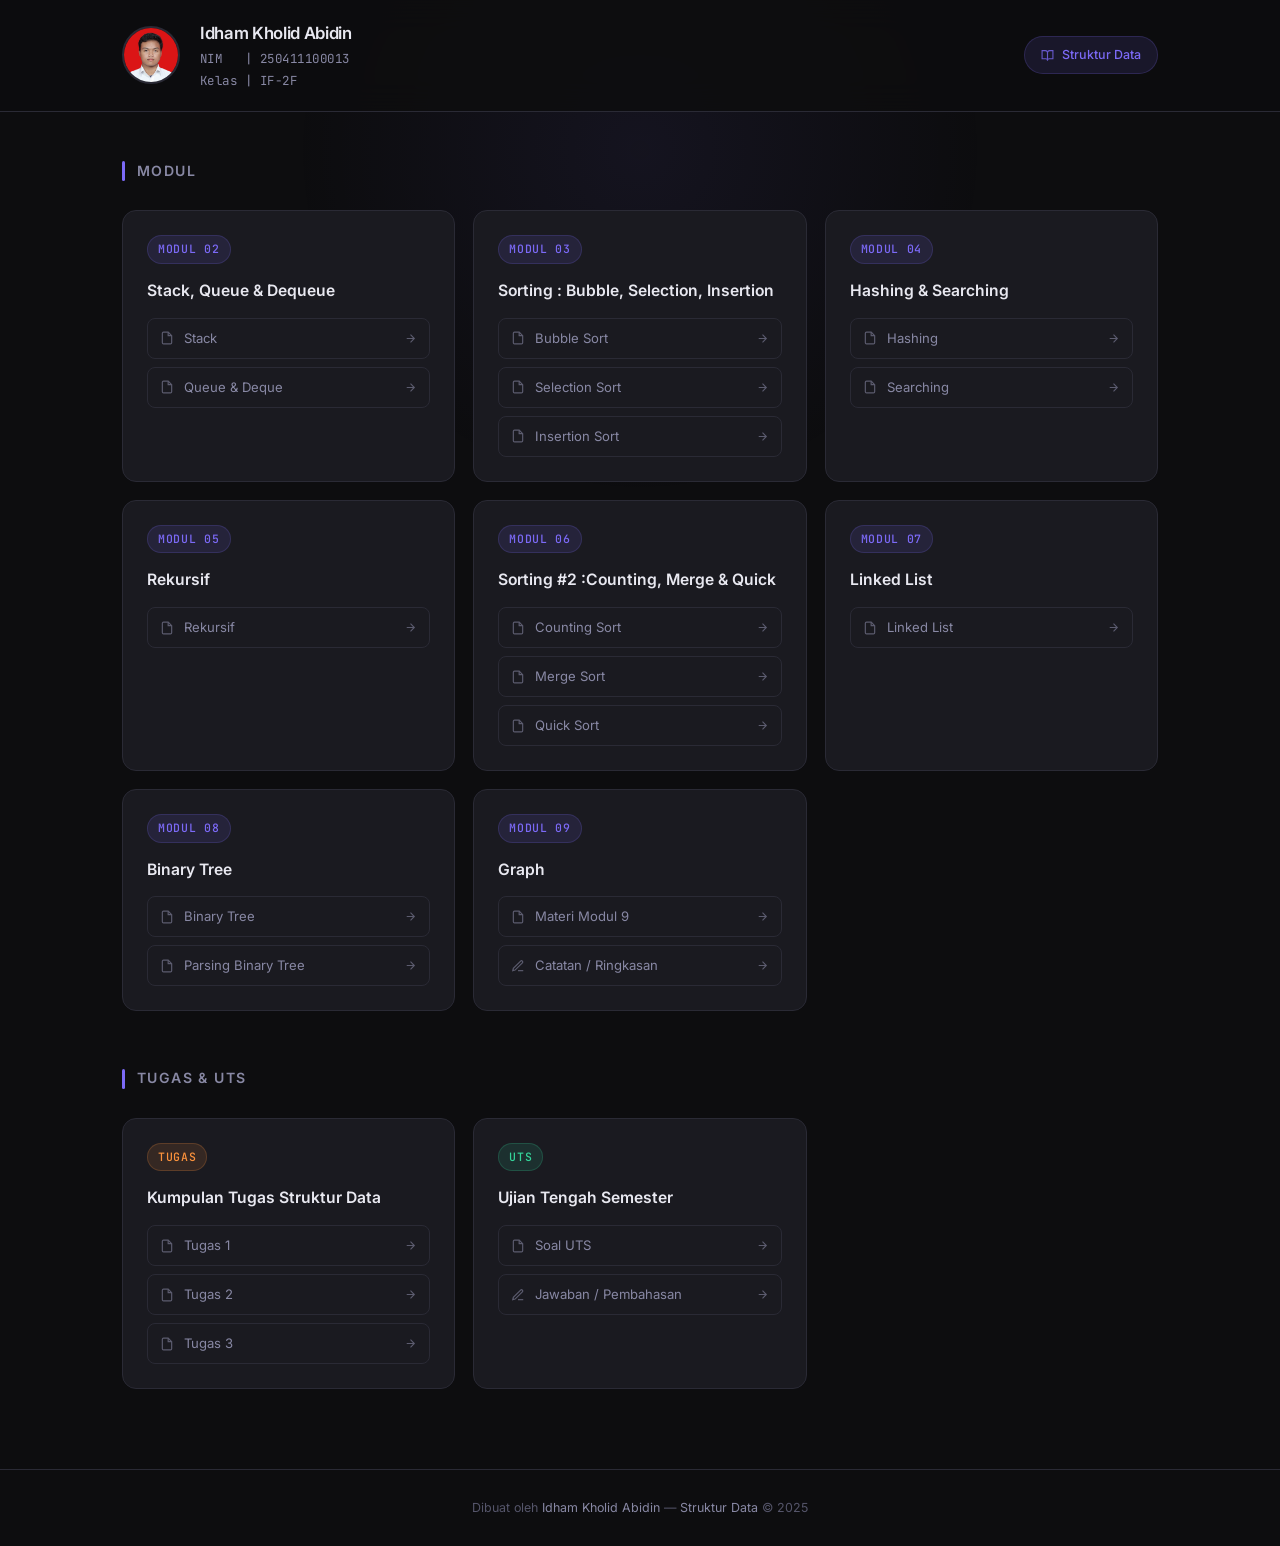
<file: index.html>
<!DOCTYPE html>
<html lang="id">
<head>
  <meta charset="UTF-8" />
  <meta name="viewport" content="width=device-width, initial-scale=1.0" />
  <meta name="description" content="Arsip catatan, modul, tugas, dan UTS mata kuliah Struktur Data." />
  <title>Catatan Struktur Data</title>
  <link rel="stylesheet" href="style.css" />
</head>
<body>

  <!-- ===== HEADER ===== -->
  <header>
    <div class="header-inner">
      <div class="profile-photo-wrap">
        <img src="assets/profile.jpg" alt="Foto Profil" class="profile-photo" />
      </div>
      <div class="profile-info">
        <p class="profile-name">Idham Kholid Abidin</p>
        <p class="profile-nim">NIM &nbsp;&nbsp;| 250411100013</p>
        <p class="profile-nim">Kelas | IF-2F</p>
      </div>
      <div class="header-badge">
        <svg width="13" height="13" viewBox="0 0 24 24" fill="none" stroke="currentColor" stroke-width="2"><path d="M2 3h6a4 4 0 0 1 4 4v14a3 3 0 0 0-3-3H2z"/><path d="M22 3h-6a4 4 0 0 0-4 4v14a3 3 0 0 1 3-3h7z"/></svg>
        Struktur Data
      </div>
    </div>
  </header>

  <!-- ===== MAIN ===== -->
  <main>

    <!-- MODUL -->
    <div class="section-label"><h2>Modul</h2></div>
    <div class="module-grid">

      <!-- Modul 2 -->
      <div class="card">
        <div class="card-header">
          <span class="card-num">MODUL 02</span>
        </div>
        <p class="card-title">Stack, Queue & Dequeue</p>
        <div class="card-links">
          <a href="./MODUL 2/Stack.html" class="card-link" target="_blank">
            <svg width="14" height="14" viewBox="0 0 24 24" fill="none" stroke="currentColor" stroke-width="2"><path d="M14 2H6a2 2 0 0 0-2 2v16a2 2 0 0 0 2 2h12a2 2 0 0 0 2-2V8z"/><polyline points="14 2 14 8 20 8"/></svg>
            <span class="link-label">Stack</span>
            <svg class="link-arrow" width="13" height="13" viewBox="0 0 24 24" fill="none" stroke="currentColor" stroke-width="2"><path d="M5 12h14M12 5l7 7-7 7"/></svg>
          </a>
          <a href="./MODUL 2/Queue.html" class="card-link" target="_blank">
            <svg width="14" height="14" viewBox="0 0 24 24" fill="none" stroke="currentColor" stroke-width="2"><path d="M14 2H6a2 2 0 0 0-2 2v16a2 2 0 0 0 2 2h12a2 2 0 0 0 2-2V8z"/><polyline points="14 2 14 8 20 8"/></svg>
            <span class="link-label">Queue & Deque</span>
            <svg class="link-arrow" width="13" height="13" viewBox="0 0 24 24" fill="none" stroke="currentColor" stroke-width="2"><path d="M5 12h14M12 5l7 7-7 7"/></svg>
          </a>
        </div>
      </div>

      <!-- Modul 3 -->
      <div class="card">
        <div class="card-header">
          <span class="card-num">MODUL 03</span>
        </div>
        <p class="card-title">Sorting : Bubble, Selection, Insertion</p>
        <div class="card-links">
          <a href="./MODUL 3/Bubble Sort.html" class="card-link" target="_blank">
            <svg width="14" height="14" viewBox="0 0 24 24" fill="none" stroke="currentColor" stroke-width="2"><path d="M14 2H6a2 2 0 0 0-2 2v16a2 2 0 0 0 2 2h12a2 2 0 0 0 2-2V8z"/><polyline points="14 2 14 8 20 8"/></svg>
            <span class="link-label">Bubble Sort</span>
            <svg class="link-arrow" width="13" height="13" viewBox="0 0 24 24" fill="none" stroke="currentColor" stroke-width="2"><path d="M5 12h14M12 5l7 7-7 7"/></svg>
          </a>
          <a href="./MODUL 3/Selection Sort.html" class="card-link" target="_blank">
            <svg width="14" height="14" viewBox="0 0 24 24" fill="none" stroke="currentColor" stroke-width="2"><path d="M14 2H6a2 2 0 0 0-2 2v16a2 2 0 0 0 2 2h12a2 2 0 0 0 2-2V8z"/><polyline points="14 2 14 8 20 8"/></svg>
            <span class="link-label">Selection Sort</span>
            <svg class="link-arrow" width="13" height="13" viewBox="0 0 24 24" fill="none" stroke="currentColor" stroke-width="2"><path d="M5 12h14M12 5l7 7-7 7"/></svg>
          </a>
          <a href="./MODUL 3/Insertion Sort.html" class="card-link" target="_blank">
            <svg width="14" height="14" viewBox="0 0 24 24" fill="none" stroke="currentColor" stroke-width="2"><path d="M14 2H6a2 2 0 0 0-2 2v16a2 2 0 0 0 2 2h12a2 2 0 0 0 2-2V8z"/><polyline points="14 2 14 8 20 8"/></svg>
            <span class="link-label">Insertion Sort</span>
            <svg class="link-arrow" width="13" height="13" viewBox="0 0 24 24" fill="none" stroke="currentColor" stroke-width="2"><path d="M5 12h14M12 5l7 7-7 7"/></svg>
          </a>
        </div>
      </div>

      <!-- Modul 4 -->
      <div class="card">
        <div class="card-header">
          <span class="card-num">MODUL 04</span>
        </div>
        <p class="card-title">Hashing &amp; Searching</p>
        <div class="card-links">
          <a href="./MODUL 4/Hashing.html" class="card-link" target="_blank">
            <svg width="14" height="14" viewBox="0 0 24 24" fill="none" stroke="currentColor" stroke-width="2"><path d="M14 2H6a2 2 0 0 0-2 2v16a2 2 0 0 0 2 2h12a2 2 0 0 0 2-2V8z"/><polyline points="14 2 14 8 20 8"/></svg>
            <span class="link-label">Hashing</span>
            <svg class="link-arrow" width="13" height="13" viewBox="0 0 24 24" fill="none" stroke="currentColor" stroke-width="2"><path d="M5 12h14M12 5l7 7-7 7"/></svg>
          </a>
          <a href="./MODUL 4/Searching.html" class="card-link" target="_blank">
            <svg width="14" height="14" viewBox="0 0 24 24" fill="none" stroke="currentColor" stroke-width="2"><path d="M14 2H6a2 2 0 0 0-2 2v16a2 2 0 0 0 2 2h12a2 2 0 0 0 2-2V8z"/><polyline points="14 2 14 8 20 8"/></svg>
            <span class="link-label">Searching</span>
            <svg class="link-arrow" width="13" height="13" viewBox="0 0 24 24" fill="none" stroke="currentColor" stroke-width="2"><path d="M5 12h14M12 5l7 7-7 7"/></svg>
          </a>
        </div>
      </div>

      <!-- Modul 5 -->
      <div class="card">
        <div class="card-header">
          <span class="card-num">MODUL 05</span>
        </div>
        <p class="card-title">Rekursif</p>
        <div class="card-links">
          <a href="./MODUL 5/Rekursif.html" class="card-link" target="_blank">
            <svg width="14" height="14" viewBox="0 0 24 24" fill="none" stroke="currentColor" stroke-width="2"><path d="M14 2H6a2 2 0 0 0-2 2v16a2 2 0 0 0 2 2h12a2 2 0 0 0 2-2V8z"/><polyline points="14 2 14 8 20 8"/></svg>
            <span class="link-label">Rekursif</span>
            <svg class="link-arrow" width="13" height="13" viewBox="0 0 24 24" fill="none" stroke="currentColor" stroke-width="2"><path d="M5 12h14M12 5l7 7-7 7"/></svg>
          </a>
        </div>
      </div>

      <!-- Modul 6 -->
      <div class="card">
        <div class="card-header">
          <span class="card-num">MODUL 06</span>
        </div>
        <p class="card-title">Sorting #2 :Counting, Merge &amp; Quick</p>
        <div class="card-links">
          <a href="./MODUL 6/Counting.html" class="card-link" target="_blank">
            <svg width="14" height="14" viewBox="0 0 24 24" fill="none" stroke="currentColor" stroke-width="2"><path d="M14 2H6a2 2 0 0 0-2 2v16a2 2 0 0 0 2 2h12a2 2 0 0 0 2-2V8z"/><polyline points="14 2 14 8 20 8"/></svg>
            <span class="link-label">Counting Sort</span>
            <svg class="link-arrow" width="13" height="13" viewBox="0 0 24 24" fill="none" stroke="currentColor" stroke-width="2"><path d="M5 12h14M12 5l7 7-7 7"/></svg>
          </a>
          <a href="./MODUL 6/MergeSort.html" class="card-link" target="_blank">
            <svg width="14" height="14" viewBox="0 0 24 24" fill="none" stroke="currentColor" stroke-width="2"><path d="M14 2H6a2 2 0 0 0-2 2v16a2 2 0 0 0 2 2h12a2 2 0 0 0 2-2V8z"/><polyline points="14 2 14 8 20 8"/></svg>
            <span class="link-label">Merge Sort</span>
            <svg class="link-arrow" width="13" height="13" viewBox="0 0 24 24" fill="none" stroke="currentColor" stroke-width="2"><path d="M5 12h14M12 5l7 7-7 7"/></svg>
          </a>
          <a href="./MODUL 6/QuickSort.html" class="card-link" target="_blank">
            <svg width="14" height="14" viewBox="0 0 24 24" fill="none" stroke="currentColor" stroke-width="2"><path d="M14 2H6a2 2 0 0 0-2 2v16a2 2 0 0 0 2 2h12a2 2 0 0 0 2-2V8z"/><polyline points="14 2 14 8 20 8"/></svg>
            <span class="link-label">Quick Sort</span>
            <svg class="link-arrow" width="13" height="13" viewBox="0 0 24 24" fill="none" stroke="currentColor" stroke-width="2"><path d="M5 12h14M12 5l7 7-7 7"/></svg>
          </a>
        </div>
      </div>

      <!-- Modul 7 -->
      <div class="card">
        <div class="card-header">
          <span class="card-num">MODUL 07</span>
        </div>
        <p class="card-title">Linked List</p>
        <div class="card-links">
          <a href="./MODUL 7/LinkedList.html" class="card-link" target="_blank">
            <svg width="14" height="14" viewBox="0 0 24 24" fill="none" stroke="currentColor" stroke-width="2"><path d="M14 2H6a2 2 0 0 0-2 2v16a2 2 0 0 0 2 2h12a2 2 0 0 0 2-2V8z"/><polyline points="14 2 14 8 20 8"/></svg>
            <span class="link-label">Linked List</span>
            <svg class="link-arrow" width="13" height="13" viewBox="0 0 24 24" fill="none" stroke="currentColor" stroke-width="2"><path d="M5 12h14M12 5l7 7-7 7"/></svg>
          </a>
        </div>
      </div>

      <!-- Modul 8 -->
      <div class="card">
        <div class="card-header">
          <span class="card-num">MODUL 08</span>
        </div>
        <p class="card-title">Binary Tree</p>
        <div class="card-links">
          <a href="./MODUL 8/Binnary Tree.html" class="card-link" target="_blank">
            <svg width="14" height="14" viewBox="0 0 24 24" fill="none" stroke="currentColor" stroke-width="2"><path d="M14 2H6a2 2 0 0 0-2 2v16a2 2 0 0 0 2 2h12a2 2 0 0 0 2-2V8z"/><polyline points="14 2 14 8 20 8"/></svg>
            <span class="link-label">Binary Tree</span>
            <svg class="link-arrow" width="13" height="13" viewBox="0 0 24 24" fill="none" stroke="currentColor" stroke-width="2"><path d="M5 12h14M12 5l7 7-7 7"/></svg>
          </a>
          <a href="./MODUL 8/ParsingBinnaryTree.html" class="card-link" target="_blank">
            <svg width="14" height="14" viewBox="0 0 24 24" fill="none" stroke="currentColor" stroke-width="2"><path d="M14 2H6a2 2 0 0 0-2 2v16a2 2 0 0 0 2 2h12a2 2 0 0 0 2-2V8z"/><polyline points="14 2 14 8 20 8"/></svg>
            <span class="link-label">Parsing Binary Tree</span>
            <svg class="link-arrow" width="13" height="13" viewBox="0 0 24 24" fill="none" stroke="currentColor" stroke-width="2"><path d="M5 12h14M12 5l7 7-7 7"/></svg>
          </a>
        </div>
      </div>

      <!-- Modul 9 -->
      <div class="card">
        <div class="card-header">
          <span class="card-num">MODUL 09</span>
        </div>
        <p class="card-title">Graph</p>
        <div class="card-links">
          <a href="#" class="card-link">
            <svg width="14" height="14" viewBox="0 0 24 24" fill="none" stroke="currentColor" stroke-width="2"><path d="M14 2H6a2 2 0 0 0-2 2v16a2 2 0 0 0 2 2h12a2 2 0 0 0 2-2V8z"/><polyline points="14 2 14 8 20 8"/></svg>
            <span class="link-label">Materi Modul 9</span>
            <svg class="link-arrow" width="13" height="13" viewBox="0 0 24 24" fill="none" stroke="currentColor" stroke-width="2"><path d="M5 12h14M12 5l7 7-7 7"/></svg>
          </a>
          <a href="#" class="card-link">
            <svg width="14" height="14" viewBox="0 0 24 24" fill="none" stroke="currentColor" stroke-width="2"><path d="M12 20h9"/><path d="M16.5 3.5a2.121 2.121 0 0 1 3 3L7 19l-4 1 1-4L16.5 3.5z"/></svg>
            <span class="link-label">Catatan / Ringkasan</span>
            <svg class="link-arrow" width="13" height="13" viewBox="0 0 24 24" fill="none" stroke="currentColor" stroke-width="2"><path d="M5 12h14M12 5l7 7-7 7"/></svg>
          </a>
        </div>
      </div>


    </div><!-- /module-grid -->

    <!-- TUGAS & UTS -->
    <div class="section-label"><h2>Tugas &amp; UTS</h2></div>
    <div class="special-grid">

      <!-- Tugas -->
      <div class="card card-tugas">
        <div class="card-header">
          <span class="card-num">TUGAS</span>
        </div>
        <p class="card-title">Kumpulan Tugas Struktur Data</p>
        <div class="card-links">
          <a href="#" class="card-link">
            <svg width="14" height="14" viewBox="0 0 24 24" fill="none" stroke="currentColor" stroke-width="2"><path d="M14 2H6a2 2 0 0 0-2 2v16a2 2 0 0 0 2 2h12a2 2 0 0 0 2-2V8z"/><polyline points="14 2 14 8 20 8"/></svg>
            <span class="link-label">Tugas 1</span>
            <svg class="link-arrow" width="13" height="13" viewBox="0 0 24 24" fill="none" stroke="currentColor" stroke-width="2"><path d="M5 12h14M12 5l7 7-7 7"/></svg>
          </a>
          <a href="#" class="card-link">
            <svg width="14" height="14" viewBox="0 0 24 24" fill="none" stroke="currentColor" stroke-width="2"><path d="M14 2H6a2 2 0 0 0-2 2v16a2 2 0 0 0 2 2h12a2 2 0 0 0 2-2V8z"/><polyline points="14 2 14 8 20 8"/></svg>
            <span class="link-label">Tugas 2</span>
            <svg class="link-arrow" width="13" height="13" viewBox="0 0 24 24" fill="none" stroke="currentColor" stroke-width="2"><path d="M5 12h14M12 5l7 7-7 7"/></svg>
          </a>
          <a href="#" class="card-link">
            <svg width="14" height="14" viewBox="0 0 24 24" fill="none" stroke="currentColor" stroke-width="2"><path d="M14 2H6a2 2 0 0 0-2 2v16a2 2 0 0 0 2 2h12a2 2 0 0 0 2-2V8z"/><polyline points="14 2 14 8 20 8"/></svg>
            <span class="link-label">Tugas 3</span>
            <svg class="link-arrow" width="13" height="13" viewBox="0 0 24 24" fill="none" stroke="currentColor" stroke-width="2"><path d="M5 12h14M12 5l7 7-7 7"/></svg>
          </a>
        </div>
      </div>

      <!-- UTS -->
      <div class="card card-uts">
        <div class="card-header">
          <span class="card-num">UTS</span>
        </div>
        <p class="card-title">Ujian Tengah Semester</p>
        <div class="card-links">
          <a href="#" class="card-link">
            <svg width="14" height="14" viewBox="0 0 24 24" fill="none" stroke="currentColor" stroke-width="2"><path d="M14 2H6a2 2 0 0 0-2 2v16a2 2 0 0 0 2 2h12a2 2 0 0 0 2-2V8z"/><polyline points="14 2 14 8 20 8"/></svg>
            <span class="link-label">Soal UTS</span>
            <svg class="link-arrow" width="13" height="13" viewBox="0 0 24 24" fill="none" stroke="currentColor" stroke-width="2"><path d="M5 12h14M12 5l7 7-7 7"/></svg>
          </a>
          <a href="#" class="card-link">
            <svg width="14" height="14" viewBox="0 0 24 24" fill="none" stroke="currentColor" stroke-width="2"><path d="M12 20h9"/><path d="M16.5 3.5a2.121 2.121 0 0 1 3 3L7 19l-4 1 1-4L16.5 3.5z"/></svg>
            <span class="link-label">Jawaban / Pembahasan</span>
            <svg class="link-arrow" width="13" height="13" viewBox="0 0 24 24" fill="none" stroke="currentColor" stroke-width="2"><path d="M5 12h14M12 5l7 7-7 7"/></svg>
          </a>
        </div>
      </div>

    </div><!-- /special-grid -->

  </main>

  <!-- ===== FOOTER ===== -->
  <footer>
    <p>Dibuat oleh <span>Idham Kholid Abidin</span> &mdash; <span>Struktur Data</span> &copy; 2025</p>
  </footer>

</body>
</html>
</file>
<file: style.css>
@import url('https://fonts.googleapis.com/css2?family=Inter:wght@300;400;500;600;700&family=JetBrains+Mono:wght@400;500&display=swap');

/* ---------- CSS Variables ---------- */
:root {
  --bg-primary: #0d0d0f;
  --bg-secondary: #131317;
  --bg-card: #1a1a20;
  --bg-card-hover: #1f1f27;
  --border: #2a2a35;
  --border-hover: #3d3d52;

  --accent: #7c6af7;
  --accent-dim: #4a3fb5;
  --accent-glow: rgba(124, 106, 247, 0.15);

  --text-primary: #e8e8f0;
  --text-secondary: #8888a4;
  --text-muted: #55556a;

  --tag-modul: rgba(124, 106, 247, 0.12);
  --tag-tugas: rgba(251, 146, 60, 0.12);
  --tag-uts: rgba(52, 211, 153, 0.12);

  --radius-sm: 8px;
  --radius-md: 14px;
  --radius-lg: 20px;

  --transition: 0.25s cubic-bezier(0.4, 0, 0.2, 1);
}

/* ---------- Reset & Base ---------- */
*,
*::before,
*::after {
  margin: 0;
  padding: 0;
  box-sizing: border-box;
}

html {
  scroll-behavior: smooth;
}

body {
  font-family: 'Inter', sans-serif;
  background-color: var(--bg-primary);
  color: var(--text-primary);
  min-height: 100vh;
  line-height: 1.6;
  -webkit-font-smoothing: antialiased;
}

a {
  color: inherit;
  text-decoration: none;
}

/* ---------- Background Decoration ---------- */
body::before {
  content: '';
  position: fixed;
  top: -200px;
  left: 50%;
  transform: translateX(-50%);
  width: 700px;
  height: 700px;
  background: radial-gradient(ellipse at center, rgba(124, 106, 247, 0.07) 0%, transparent 70%);
  pointer-events: none;
  z-index: 0;
}

/* ==========================================
   HEADER
   ========================================== */
header {
  position: sticky;
  top: 0;
  z-index: 100;
  background: rgba(13, 13, 15, 0.85);
  backdrop-filter: blur(16px);
  -webkit-backdrop-filter: blur(16px);
  border-bottom: 1px solid var(--border);
}

.header-inner {
  max-width: 1100px;
  margin: 0 auto;
  padding: 20px 32px;
  display: flex;
  align-items: center;
  gap: 20px;
}

/* Profile Photo */
.profile-photo-wrap {
  position: relative;
  flex-shrink: 0;
}

.profile-photo {
  width: 58px;
  height: 58px;
  border-radius: 50%;
  object-fit: cover;
  border: 2px solid var(--border);
  display: block;
  transition: border-color var(--transition);
}

.profile-photo-wrap::after {
  content: '';
  position: absolute;
  inset: -4px;
  border-radius: 50%;
  background: conic-gradient(var(--accent), var(--accent-dim), var(--accent));
  z-index: -1;
  opacity: 0;
  transition: opacity var(--transition);
}

.profile-photo-wrap:hover::after {
  opacity: 1;
}

.profile-photo-wrap:hover .profile-photo {
  border-color: transparent;
}

/* Profile Info */
.profile-info {
  flex: 1;
}

.profile-name {
  font-size: 1.05rem;
  font-weight: 600;
  color: var(--text-primary);
  letter-spacing: -0.02em;
}

.profile-nim {
  font-family: 'JetBrains Mono', monospace;
  font-size: 0.78rem;
  color: var(--text-secondary);
  margin-top: 2px;
  letter-spacing: 0.04em;
}

/* Header right — course badge */
.header-badge {
  display: flex;
  align-items: center;
  gap: 8px;
  padding: 8px 16px;
  background: var(--tag-modul);
  border: 1px solid rgba(124, 106, 247, 0.2);
  border-radius: 100px;
  font-size: 0.78rem;
  font-weight: 500;
  color: var(--accent);
  white-space: nowrap;
}

.header-badge svg {
  opacity: 0.8;
}

/* ==========================================
   MAIN LAYOUT
   ========================================== */
main {
  position: relative;
  z-index: 1;
  max-width: 1100px;
  margin: 0 auto;
  padding: 48px 32px 80px;
}

/* ---------- Section Title ---------- */
.section-label {
  display: flex;
  align-items: center;
  gap: 12px;
  margin-bottom: 28px;
}

.section-label::before {
  content: '';
  display: block;
  width: 3px;
  height: 20px;
  background: var(--accent);
  border-radius: 4px;
}

.section-label h2 {
  font-size: 0.88rem;
  font-weight: 600;
  text-transform: uppercase;
  letter-spacing: 0.1em;
  color: var(--text-secondary);
}

/* ==========================================
   MODULE GRID
   ========================================== */
.module-grid {
  display: grid;
  grid-template-columns: repeat(auto-fill, minmax(300px, 1fr));
  gap: 18px;
  margin-bottom: 56px;
}

/* ---------- Module Card ---------- */
.card {
  background: var(--bg-card);
  border: 1px solid var(--border);
  border-radius: var(--radius-md);
  padding: 24px;
  transition: border-color var(--transition), background var(--transition), transform var(--transition), box-shadow var(--transition);
  cursor: default;
  display: flex;
  flex-direction: column;
  gap: 16px;
}

.card:hover {
  border-color: var(--border-hover);
  background: var(--bg-card-hover);
  transform: translateY(-2px);
  box-shadow: 0 8px 32px rgba(0, 0, 0, 0.35), 0 0 0 1px rgba(124, 106, 247, 0.08);
}

/* Card Header */
.card-header {
  display: flex;
  align-items: flex-start;
  justify-content: space-between;
  gap: 12px;
}

.card-num {
  font-family: 'JetBrains Mono', monospace;
  font-size: 0.72rem;
  font-weight: 500;
  color: var(--accent);
  background: var(--tag-modul);
  padding: 4px 10px;
  border-radius: 100px;
  border: 1px solid rgba(124, 106, 247, 0.18);
  letter-spacing: 0.06em;
  white-space: nowrap;
}

.card-title {
  font-size: 0.98rem;
  font-weight: 600;
  color: var(--text-primary);
  line-height: 1.4;
}

/* Card Links */
.card-links {
  display: flex;
  flex-direction: column;
  gap: 8px;
  flex: 1;
}

.card-link {
  display: flex;
  align-items: center;
  gap: 10px;
  padding: 9px 12px;
  background: transparent;
  border: 1px solid var(--border);
  border-radius: var(--radius-sm);
  font-size: 0.82rem;
  color: var(--text-secondary);
  transition: background var(--transition), border-color var(--transition), color var(--transition);
  cursor: pointer;
}

.card-link:hover {
  background: rgba(124, 106, 247, 0.08);
  border-color: rgba(124, 106, 247, 0.3);
  color: var(--text-primary);
}

.card-link svg {
  flex-shrink: 0;
  opacity: 0.6;
  transition: opacity var(--transition);
}

.card-link:hover svg {
  opacity: 1;
}

.link-label {
  flex: 1;
  white-space: nowrap;
  overflow: hidden;
  text-overflow: ellipsis;
}

.link-arrow {
  margin-left: auto;
  opacity: 0;
  transition: opacity var(--transition), transform var(--transition);
}

.card-link:hover .link-arrow {
  opacity: 0.5;
  transform: translateX(2px);
}

/* Empty link placeholder */
.card-link.disabled {
  opacity: 0.3;
  pointer-events: none;
  font-style: italic;
}

/* ==========================================
   SPECIAL CARDS — Tugas & UTS
   ========================================== */
.special-grid {
  display: grid;
  grid-template-columns: repeat(auto-fill, minmax(300px, 1fr));
  gap: 18px;
}

.card.card-tugas .card-num {
  color: #fb923c;
  background: var(--tag-tugas);
  border-color: rgba(251, 146, 60, 0.2);
}

.card.card-tugas:hover {
  box-shadow: 0 8px 32px rgba(0, 0, 0, 0.35), 0 0 0 1px rgba(251, 146, 60, 0.08);
}

.card.card-tugas .card-link:hover {
  background: rgba(251, 146, 60, 0.08);
  border-color: rgba(251, 146, 60, 0.3);
}

.card.card-uts .card-num {
  color: #34d399;
  background: var(--tag-uts);
  border-color: rgba(52, 211, 153, 0.2);
}

.card.card-uts:hover {
  box-shadow: 0 8px 32px rgba(0, 0, 0, 0.35), 0 0 0 1px rgba(52, 211, 153, 0.08);
}

.card.card-uts .card-link:hover {
  background: rgba(52, 211, 153, 0.08);
  border-color: rgba(52, 211, 153, 0.3);
}

/* ==========================================
   FOOTER
   ========================================== */
footer {
  position: relative;
  z-index: 1;
  border-top: 1px solid var(--border);
  padding: 28px 32px;
  text-align: center;
}

footer p {
  font-size: 0.78rem;
  color: var(--text-muted);
}

footer span {
  color: var(--text-secondary);
}

/* ==========================================
   SCROLLBAR
   ========================================== */
::-webkit-scrollbar {
  width: 6px;
}

::-webkit-scrollbar-track {
  background: var(--bg-primary);
}

::-webkit-scrollbar-thumb {
  background: var(--border-hover);
  border-radius: 4px;
}

::-webkit-scrollbar-thumb:hover {
  background: var(--text-muted);
}

/* ==========================================
   RESPONSIVE
   ========================================== */
@media (max-width: 640px) {
  .header-inner {
    padding: 16px 20px;
    gap: 14px;
  }

  .header-badge {
    display: none;
  }

  .profile-photo {
    width: 48px;
    height: 48px;
  }

  main {
    padding: 32px 20px 60px;
  }

  .module-grid,
  .special-grid {
    grid-template-columns: 1fr;
    gap: 14px;
  }
}
</file>
